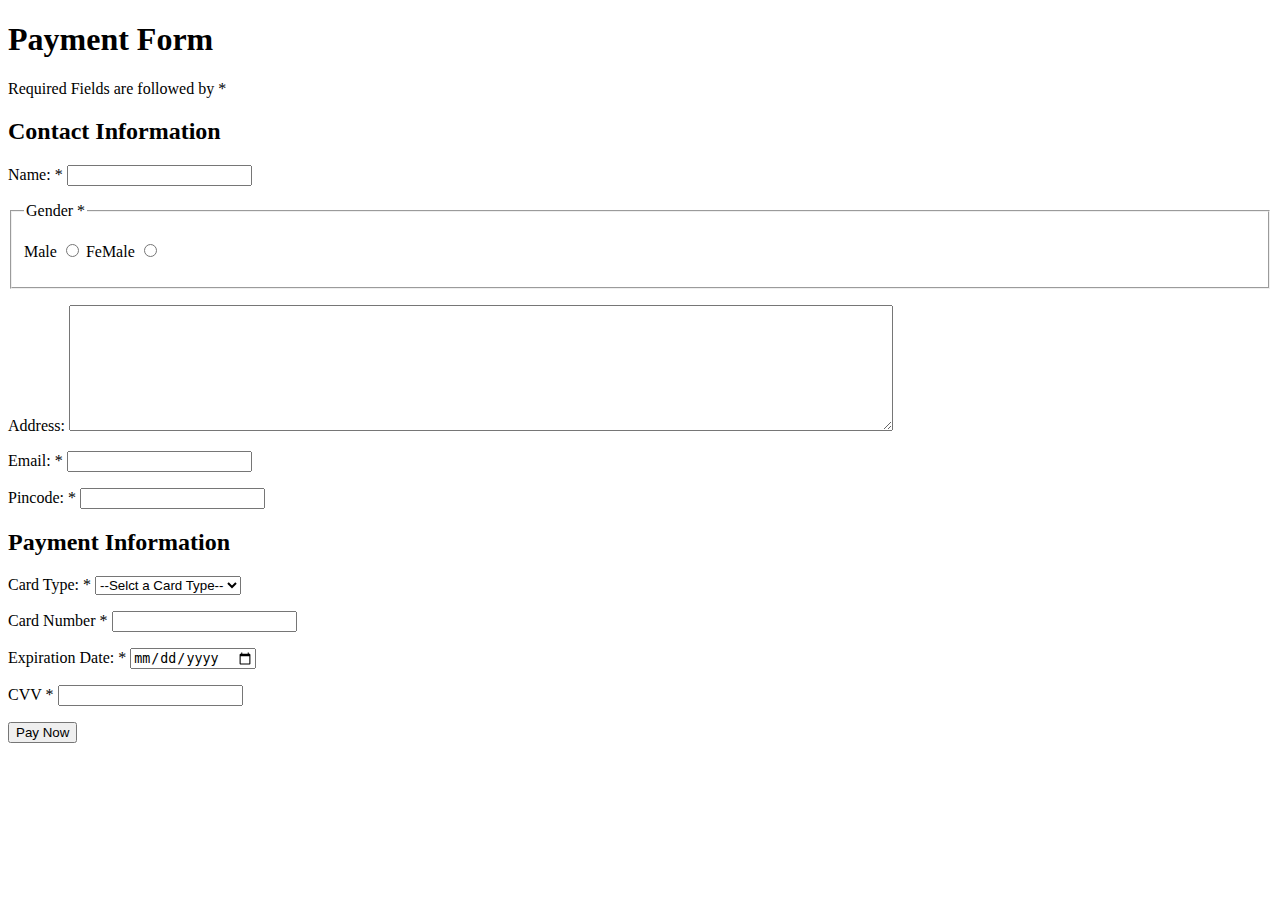
<file: index.html>
<!DOCTYPE html>
<html lang="en">
<head>
    <meta charset="UTF-8">
    <meta name="viewport" content="width=device-width, initial-scale=1.0">
    <title>Payment Form</title>
</head>
<body>
    <form action="">
        <h1>Payment Form</h1>
        <p>Required Fields are followed by *</p>
        <h2>Contact Information</h2>
        <p>Name: * <input type="text" name="name" required></p>
        <fieldset>
          <legend>Gender *</legend>
          <p>
             Male <input type="radio" name="gender" id="male" required> FeMale <input type="radio" name="gender" id="female" required></p>
          </p>
        </fieldset>
        <p>Address: <textarea name="address" id="address" cols="100" rows="8"></textarea></p>
        <p>Email: * <input type="email" name="email" id="email" required></p>
        <p>Pincode: * <input type="pincode" name="pincode" id="pincode" required></p>
        <h2>Payment Information</h2>
        <p>Card Type: *
            <select name="card_type" id="card_type" required>
                <option value="">--Selct a Card Type--</option>
                <option value="visa">Visa</option>
                <option value="mastercard">MasterCard</option>
                <option value="rupay">Rupay</option>
            </select>
        </p>
        <p>
            Card Number * <input type="number" name="card_number" id="card_number" required>
        </p>
        <p>
            Expiration Date: * <input type="date" name="exp_date" id="exp_date" required>
        </p>
        <p>CVV * <input type="password" name="cvv" id="cvv" required></p>
        <input type="submit" value="Pay Now">
    </form>
</body>
</html>
</file>
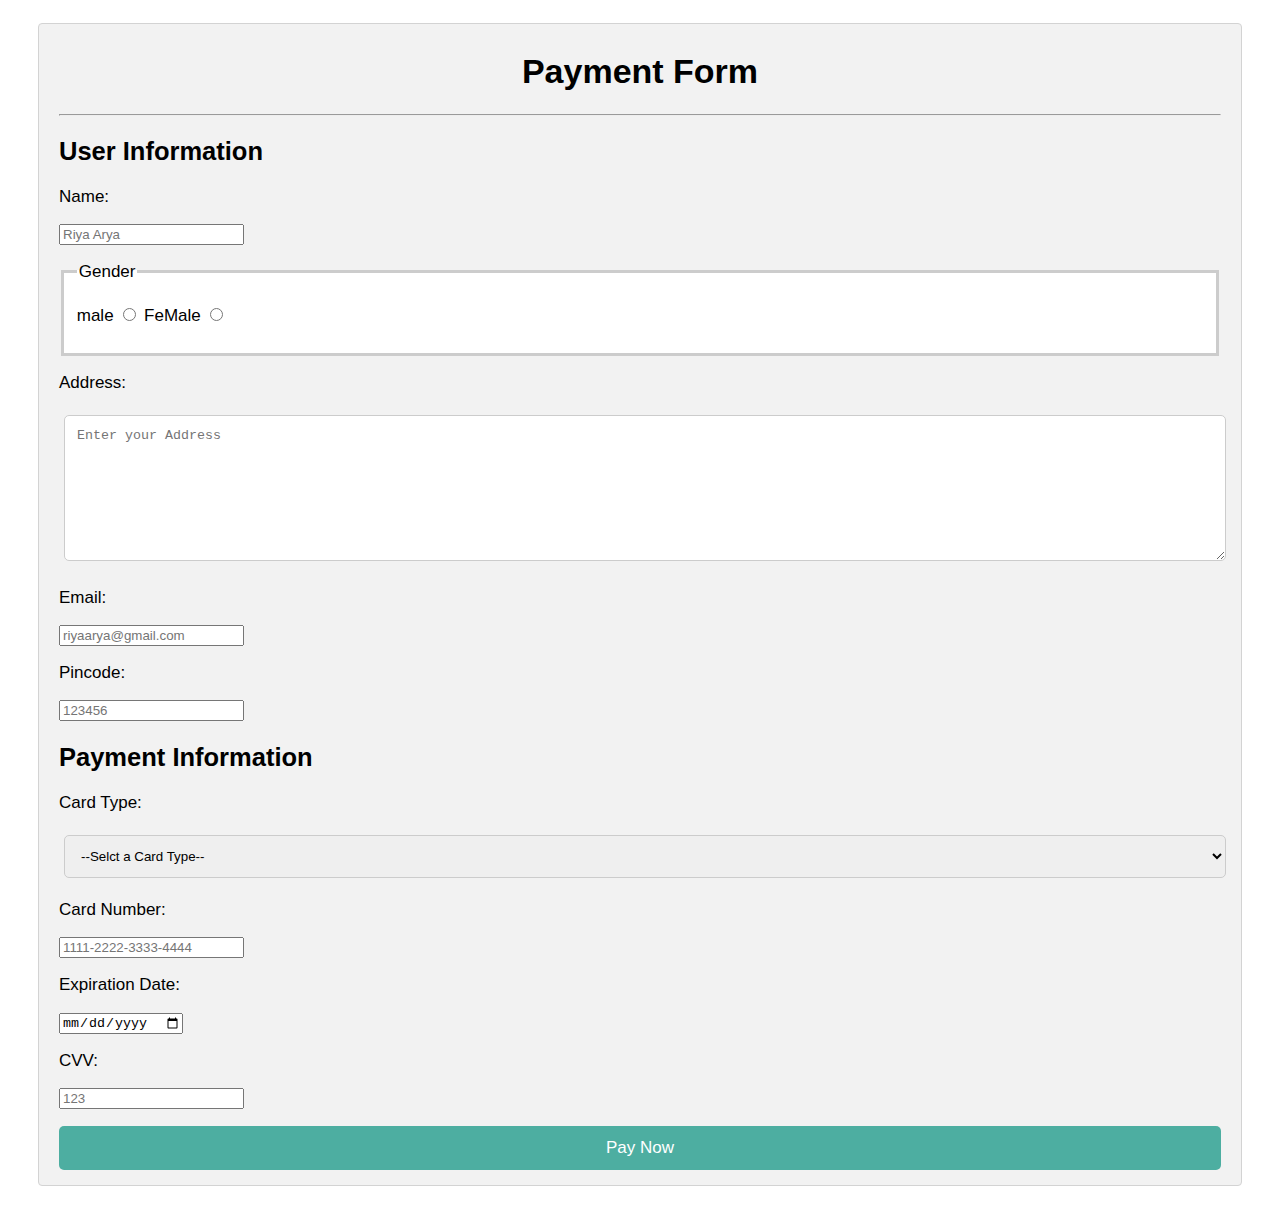
<file: pay form/index.html>
<!DOCTYPE html>
<html lang="en">
<head>
    <meta charset="UTF-8">
    <meta name="viewport" content="width=device-width, initial-scale=1.0">
    <title>Payment Form</title>
    <link rel="stylesheet" href="style.css">
</head>
<body>
    <div class="container">
    <form action="" action method="get">
        <h1 class="main_heading">Payment Form</h1>
        <hr>
        <h2>User Information</h2>
        <p>
            <label form="Name">Name:</label>
        </p>
        <p>
            <input type="text" required name="name" placeholder="Riya Arya">
        </p>
        
        <fieldset>
          <legend>Gender </legend>
          <p>
            male <input type="radio" name="gender" id="male" value="required" > FeMale <input type="radio" name="gender" id="female" value="required"></p>
          </p>
        </fieldset>
        <p>
            <label for="Address">Address:</label>
        </p>
        <p>
            <textarea placeholder="Enter your Address" name="address" id="address" cols="100" rows="8"></textarea>
        </p>
        <p>
             <label for="Email">Email:</label>
        </p> 
        <p>
             <input placeholder="riyaarya@gmail.com" type="email" name="email" id="email" value>
        </p> 
        <p>
             <label for="Pincode">Pincode:</label>
        </p>
        <p>
            <input placeholder="123456" type="pincode" name="pincode" id="pincode" value>
        </p>
        <h2>Payment Information</h2>
        <p>
             <label for="Card Type">Card Type:</label>
        </p>
        <P>
            <select name="card_type" id="card_type" required>
                <option value="">--Selct a Card Type--</option>
                <option value="visa">Visa</option>
                <option value="mastercard">MasterCard</option>
                <option value="rupay">Rupay</option>
            </select>
        </p>
        <p> 
             <label for="Card Number">Card Number:</label>
        </p>
        <p>
             <input placeholder="1111-2222-3333-4444" type="number" name="card_number" id="card_number" required>
        </p>
        <p>
             <label for="Address">Expiration Date:</label>
        </p>
        <p>
             <input type="date" name="exp_date" id="exp_date" required>
        </p> 
        <p>
             <label for="CVV">CVV:</label>
        </p>
        <p>
            <input placeholder="123" type="password" name="cvv" id="cvv" required>
        </p>
        <input type="submit" value="Pay Now">
    </form>
</div>
</body>
</html>
</file>
<file: pay form/style.css>
*{
    box-sizing: border-box;
}

body {
    font-family: Verdana, Geneva, Tahoma, sans-serif;
    margin: 15px 30px;
    font-size: 17px;
    padding: 8px;
}

.container {
    background-color: #f2f2f2;
    padding: 5px 20px 15px 20px;
    border: 1px solid lightgray;
    border-radius: 4px;
}

input{types:"text"}
input{types:"email"}
input{types:"number"}
input{types:"password"}
input{types:"date"}
select,
textarea {
    width: 100%;
    padding: 12px;
    border: 1px solid #ccc ;
    border-radius: 5px;
    margin: 5px;
}

fieldset {
    background-color: #fff;
    border: 3px solid #ccc;
}

.main_heading {
    text-align: center;
}

input[type="submit"] {
    background-color: #4daea1;
    color: white;
    padding: 12px 20px;
    border: none;
    border-radius: 5px;
    cursor: pointer;
    width: 100%;
    font-size: 17px;
}

input[type="submit"]:hover{
    background-color: #4caf84;
}
</file>
